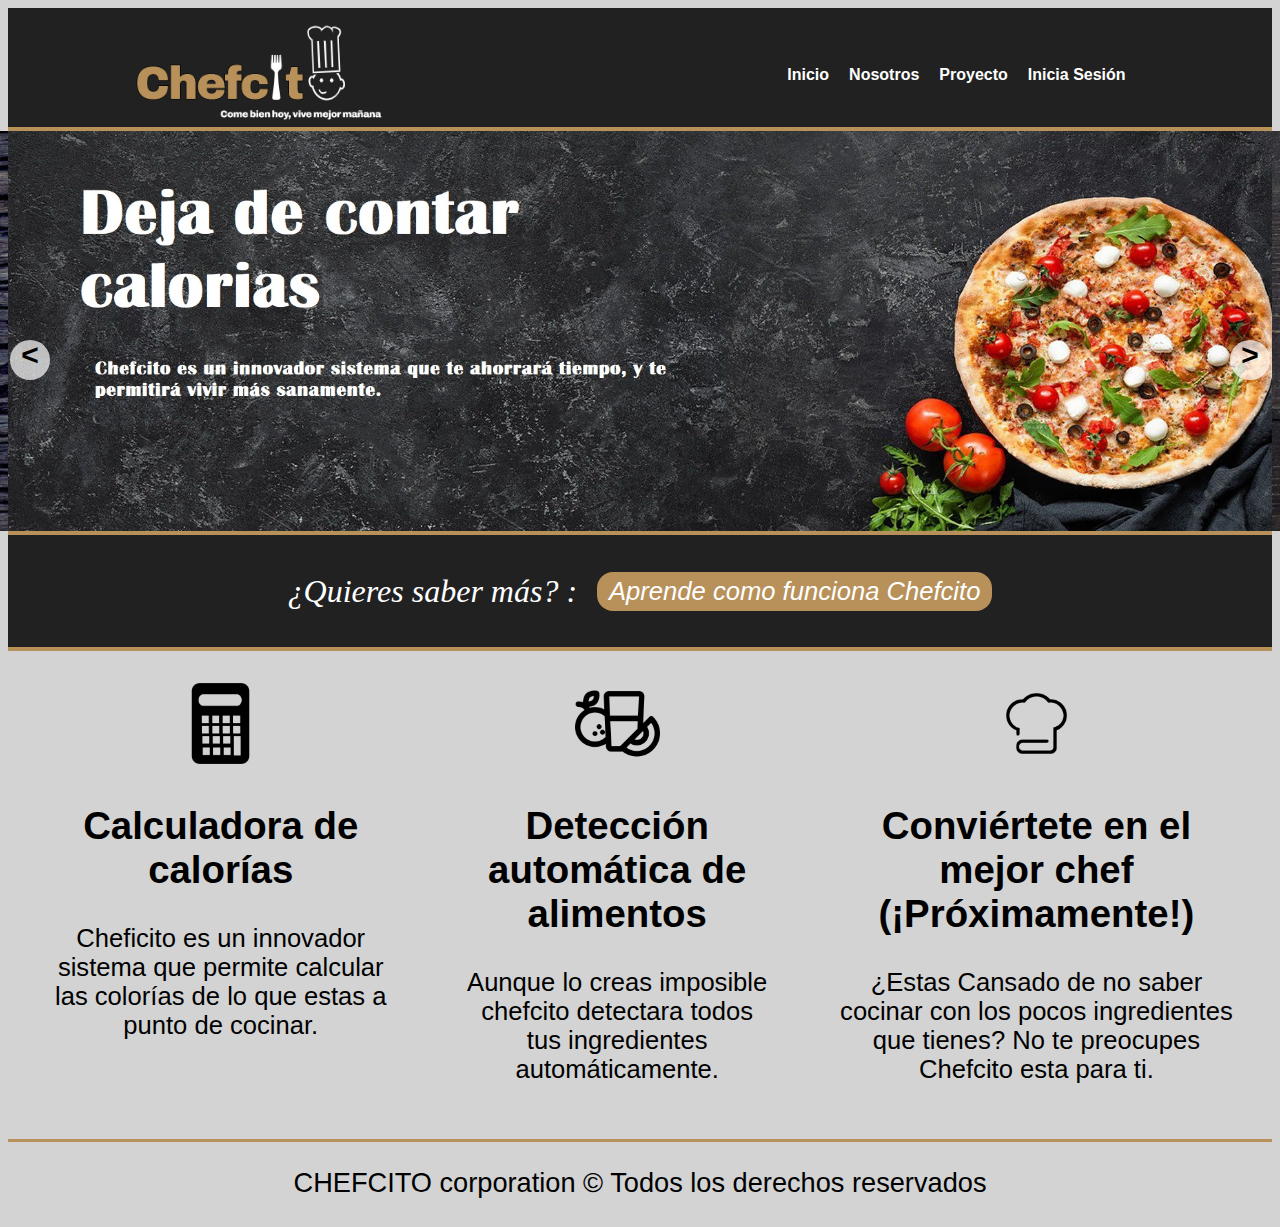
<file: index.html>
<!DOCTYPE html>
<html lang="es">
<head>
    <meta charset="UTF-8">
    <meta http-equiv="X-UA-Compatible" content="IE=edge">
    <meta name="viewport" content="width=device-width, initial-scale=1.0">
    <title>Chefcito</title>
    <link rel="stylesheet" href="css/estilos.css">
</head>
<body>
    <!-- Encabezado de la pagina-->



    <header>
        <nav class="contenedor-flex-1">

            <a href="index.html">
                <img src= "img/logo.png" alt="logo" width="250" height="100">
            </a>
            <ul><!--lista no ordenanda con los enlaces-->
                <li><a href="index.html">Inicio </a></li>
                <li><a href="nosotrosl.html">Nosotros</a></li>
                <li><a href="contacto.html">Proyecto</a></li>
                <li><a href="login.php">Inicia Sesión</a></li>
            </ul>
        </nav>


    </header>

    <!--slider-->
    <div class="container">
     <div class="slider" id="slider">
         <div class="slider__section"><img src="img/banner3.jpg" alt="" class="slider__img"></div>
         <div class="slider__section"><img src="img/slider2.jpg" alt="" class="slider__img"></div>
         <div class="slider__section"><img src="img/remplazo3.jpg" alt="" class="slider__img"></div>
     </div>


     <div class="slider__btn slider__btn--left" id="btn-left">&#60;</div>
     <div class="slider__btn slider__btn--right" id="btn-right">&#62;</div>
    </div>


    <!--Cuota-->
    <section class="cuota">
        <span>¿Quieres saber más? :</span>
        <a href="contacto.html">Aprende como funciona Chefcito</a>
    </section>
    <!--seccion de servicios-->
    <section class= "contenedor-flex-2">
        <div>
            <img src="img/calculadora.png" alt="calculadora" width="85" height="85">
            <h2> Calculadora de calorías</h2>
            <p>
                Cheficito es un innovador sistema que permite calcular 
                las colorías de lo que estas a punto de cocinar.
            </p>
        </div>

        <div>
            <img src="img/comida.png" alt="camida" width="85" height="85">
            <h2> Detección automática de alimentos</h2>
            <p>
                Aunque lo creas imposible chefcito detectara todos tus ingredientes automáticamente.
            </p>
        </div>

        <div>
            <img src="img/chef.png" alt="chef" width="85" height="85">
            <h2>Conviértete en el mejor chef (¡Próximamente!)</h2>
            <p>
                ¿Estas Cansado de no saber cocinar con los pocos ingredientes que tienes?
                 No te preocupes Chefcito esta para ti. 
            </p>
        </div>
        
    </section>

    <!--El pie de pagina -->
    <footer>
        <div> CHEFCITO corporation &copy; Todos los derechos reservados</div>
    </footer>
    <script >

const slider =document.querySelector("#slider");
let sliderSection = document.querySelectorAll(".slider__section");
let sliderSectionLast= sliderSection[sliderSection.length -1];
const btnLeft =document.querySelector("#btn-left");
const btnRight = document.querySelector("#btn-right");

slider.insertAdjacentElement('afterbegin',sliderSectionLast);

function Next(){
    let sliderSectionFirst = document.querySelectorAll(".slider__section")[0];
    slider.style.marginLeft="-200%";
    slider.style.transition="all 0.5s";
    setTimeout(function(){
        slider.style.transition ="none";
        slider.insertAdjacentElement('beforeend',sliderSectionFirst);
        slider.style.marginLeft="-100%";
    },500);

}

function prev() {
    let sliderSection =document.querySelectorAll(".slider__section");
    let sliderSectionLast=sliderSection[sliderSection.length-1];
    slider.style.marginLeft="0";
    slider.style.transition="all 0.5s";
    setTimeout(function(){
    slider.style.transition="none";
    slider.insertAdjacentElement('afterbegin',sliderSectionLast);
    slider.style.marginLeft="-100%";
},500);
}
btnRight.addEventListener('click',function(){
    Next();
});
btnLeft.addEventListener('click',function(){
prev();

});

setInterval(function(){
    Next();
},5000);


    </script>
</body>
</html>
</file>
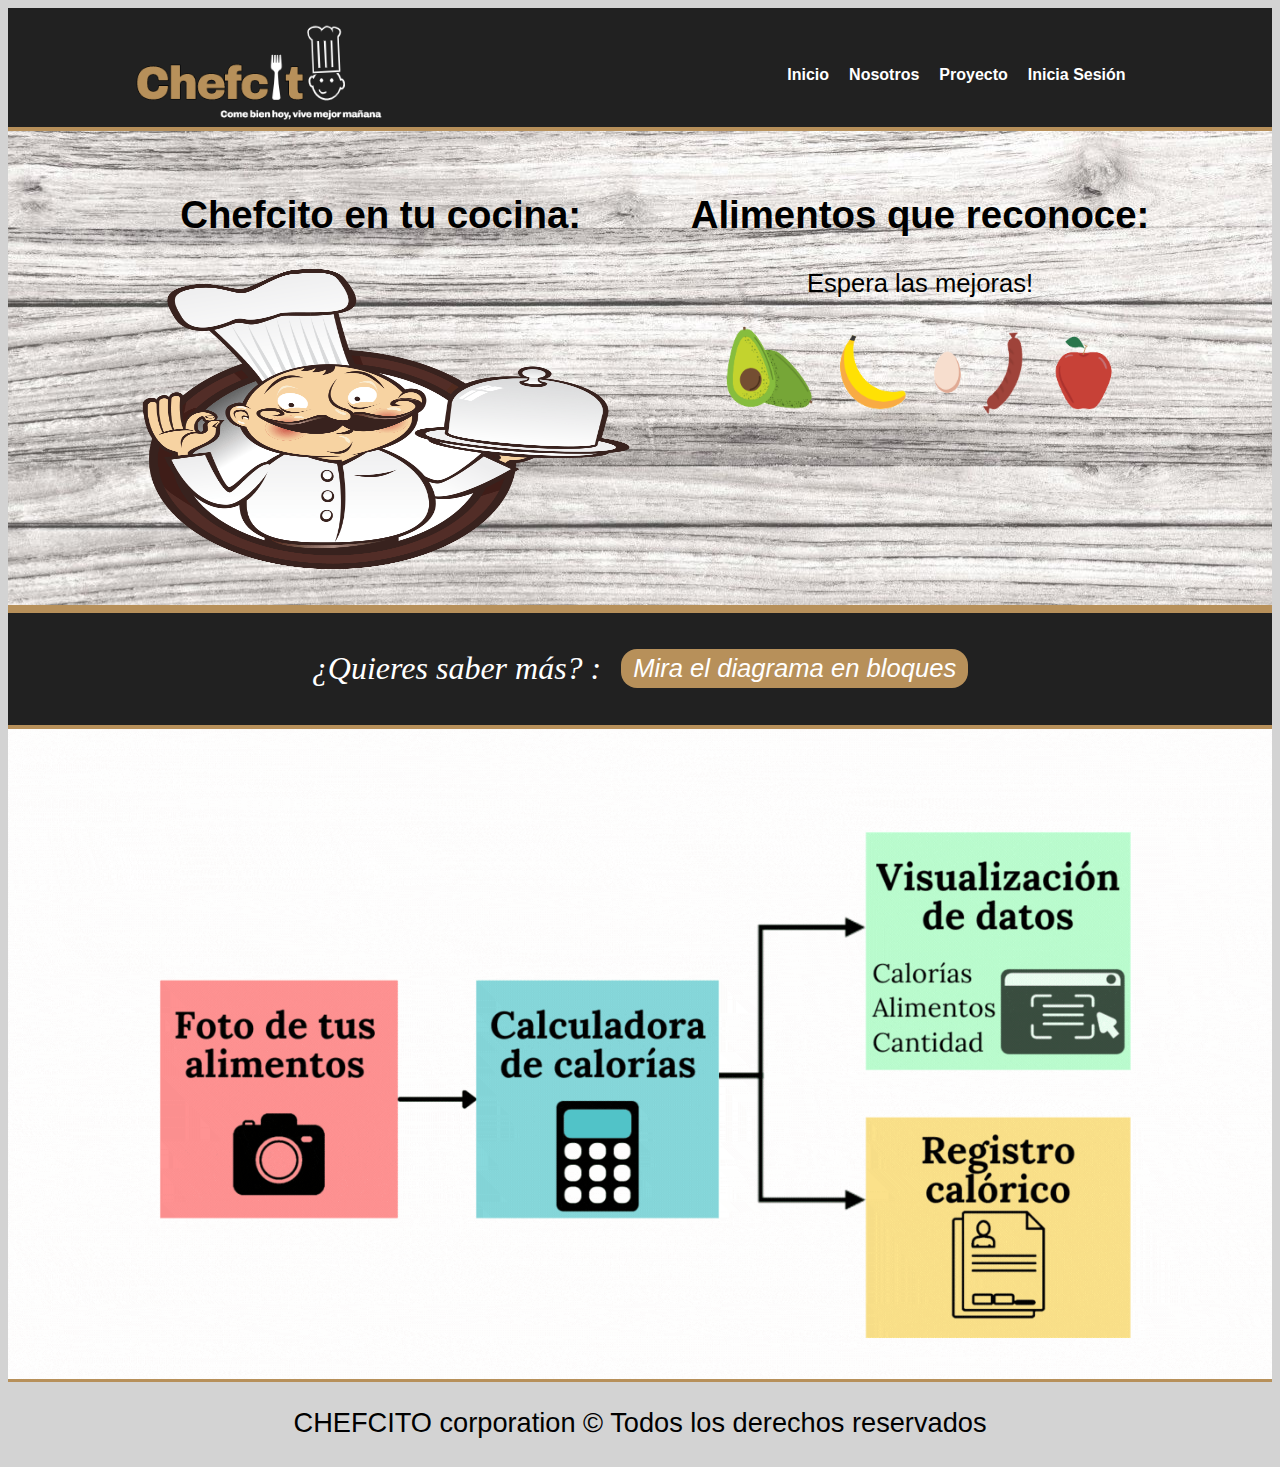
<file: contacto.html>
<!DOCTYPE html>
<html lang="es">
<head>
    <meta charset="UTF-8">
    <meta http-equiv="X-UA-Compatible" content="IE=edge">
    <meta name="viewport" content="width=device-width, initial-scale=1.0">
    <title>Proyecto</title>
    <link rel="stylesheet" href="css/estilos.css">
</head>
<body>
    <!-- Encabezado de la pagina-->
    <header>
        <nav class="contenedor-flex-1">

            <a href="index.html">
                <img src= "img/logo.png" alt="logo" width="250" height="100">
            </a>
            <ul><!--lista no ordenanda con los enlaces-->
                <li><a href="index.html">Inicio </a></li>
                <li><a href="nosotrosl.html">Nosotros</a></li>
                <li><a href="contacto.html">Proyecto</a></li>
                <li><a href="login.php">Inicia Sesión</a></li>

            </ul>
        </nav>
    </header>

        <section id="here" class= "contenedor-flex-6">
            <div>
                <h2> Chefcito en tu cocina:</h2>
                <img src="img/chefremplazo.png" alt="comida" width="500" height="300">  
            </div>
            <div>
                <h2> Alimentos que reconoce:</h2>
                <p>
                    Espera las mejoras!
                </p>
                <img src="img/food.png" alt="food" width="400" height="100">
                
            </div>
    
        </section>

         <!--Cuota-->
    <section class="cuota">
        <span>¿Quieres saber más? :</span>
        <a href="#bloques">Mira el diagrama en bloques</a>
    </section>


        
        <section class="banner6" id="bloques">
            <div class="banner_section6">
                <img class="banner_img6" src="img/diagrama_dummies.gif" alt="comida"> 
            </div>
        </section>
    
    
   
    <!--El pie de pagina -->
    <footer>
        <div> CHEFCITO corporation &copy; Todos los derechos reservados</div>
    </footer>
    
</body>
</html>
</file>
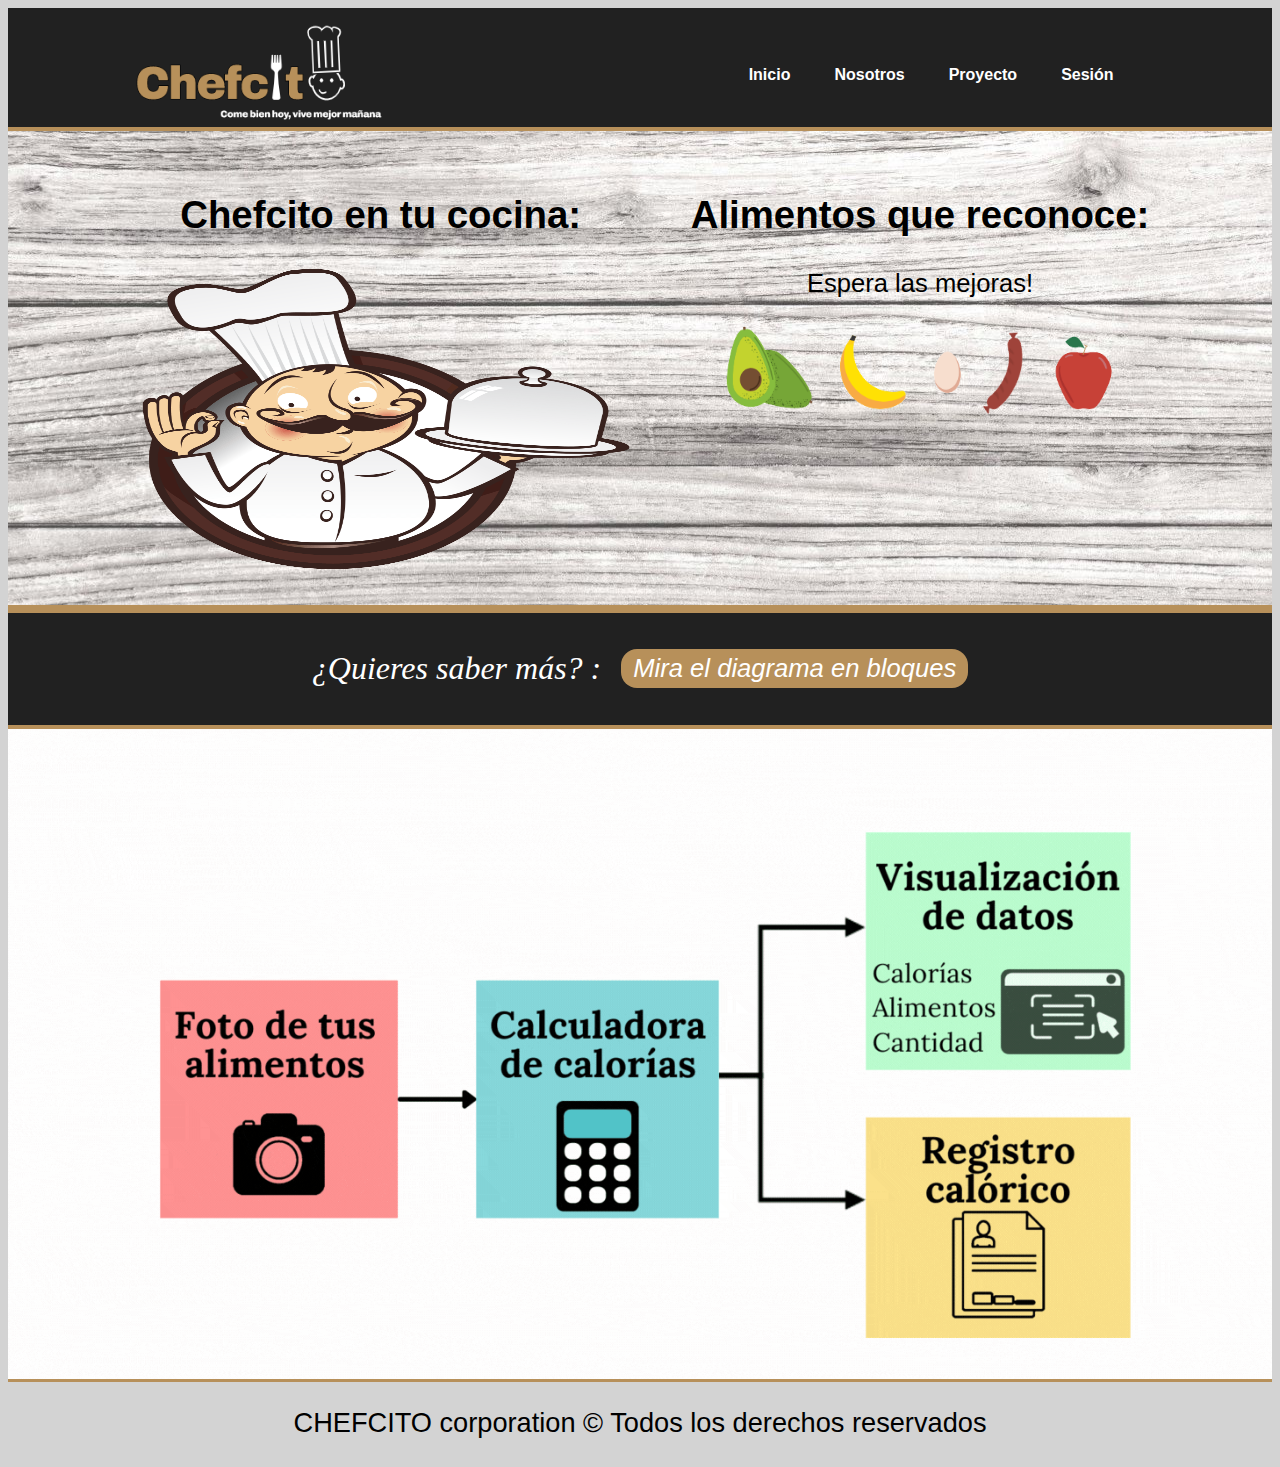
<file: contacto_2.html>
<!DOCTYPE html>
<html lang="es">
<head>
    <meta charset="UTF-8">
    <meta http-equiv="X-UA-Compatible" content="IE=edge">
    <meta name="viewport" content="width=device-width, initial-scale=1.0">
    <title>Proyecto</title>
    <link rel="stylesheet" href="css/estilos.css">
</head>
<body>
    <!-- Encabezado de la pagina-->
    
    <header>
        <nav class="contenedor-flex-1">

            <a href="index_2.html">
                <img src= "img/logo.png" alt="logo" width="250" height="100">
            </a>
            <ul class="nav"><!--lista no ordenanda con los enlaces-->
                <li><a href="index_2.html">Inicio </a></li>
                <li><a href="nosotrosl_2.html">Nosotros</a></li>
                <li><a href="contacto_2.html">Proyecto</a></li>
                <li><a href="login.php">Sesión</a>
                    <ul>
                        <li><a href="reset_password.php">Cambia Contraseña</a></li>
                        <li><a href="data.php">Datos usuario</a></li>
                        <li><a href="logout.php">Cerrar Sesión</a></li> 
                    </ul>
                </li>
            </ul>
        </nav>
    </header>

        <section id="here" class= "contenedor-flex-6">
            <div>
                <h2> Chefcito en tu cocina:</h2>
                <img src="img/chefremplazo.png" alt="comida" width="500" height="300">  
            </div>
            <div>
                <h2> Alimentos que reconoce:</h2>
                <p>
                    Espera las mejoras!
                </p>
                <img src="img/food.png" alt="food" width="400" height="100">
                
            </div>
    
        </section>

         <!--Cuota-->
    <section class="cuota">
        <span>¿Quieres saber más? :</span>
        <a href="#bloques">Mira el diagrama en bloques</a>
    </section>


        
        <section class="banner6" id="bloques">
            <div class="banner_section6">
                <img class="banner_img6" src="img/diagrama_dummies.gif" alt="comida"> 
            </div>
        </section>
    
    
   
    <!--El pie de pagina -->
    <footer>
        <div> CHEFCITO corporation &copy; Todos los derechos reservados</div>
    </footer>
    
</body>
</html>
</file>
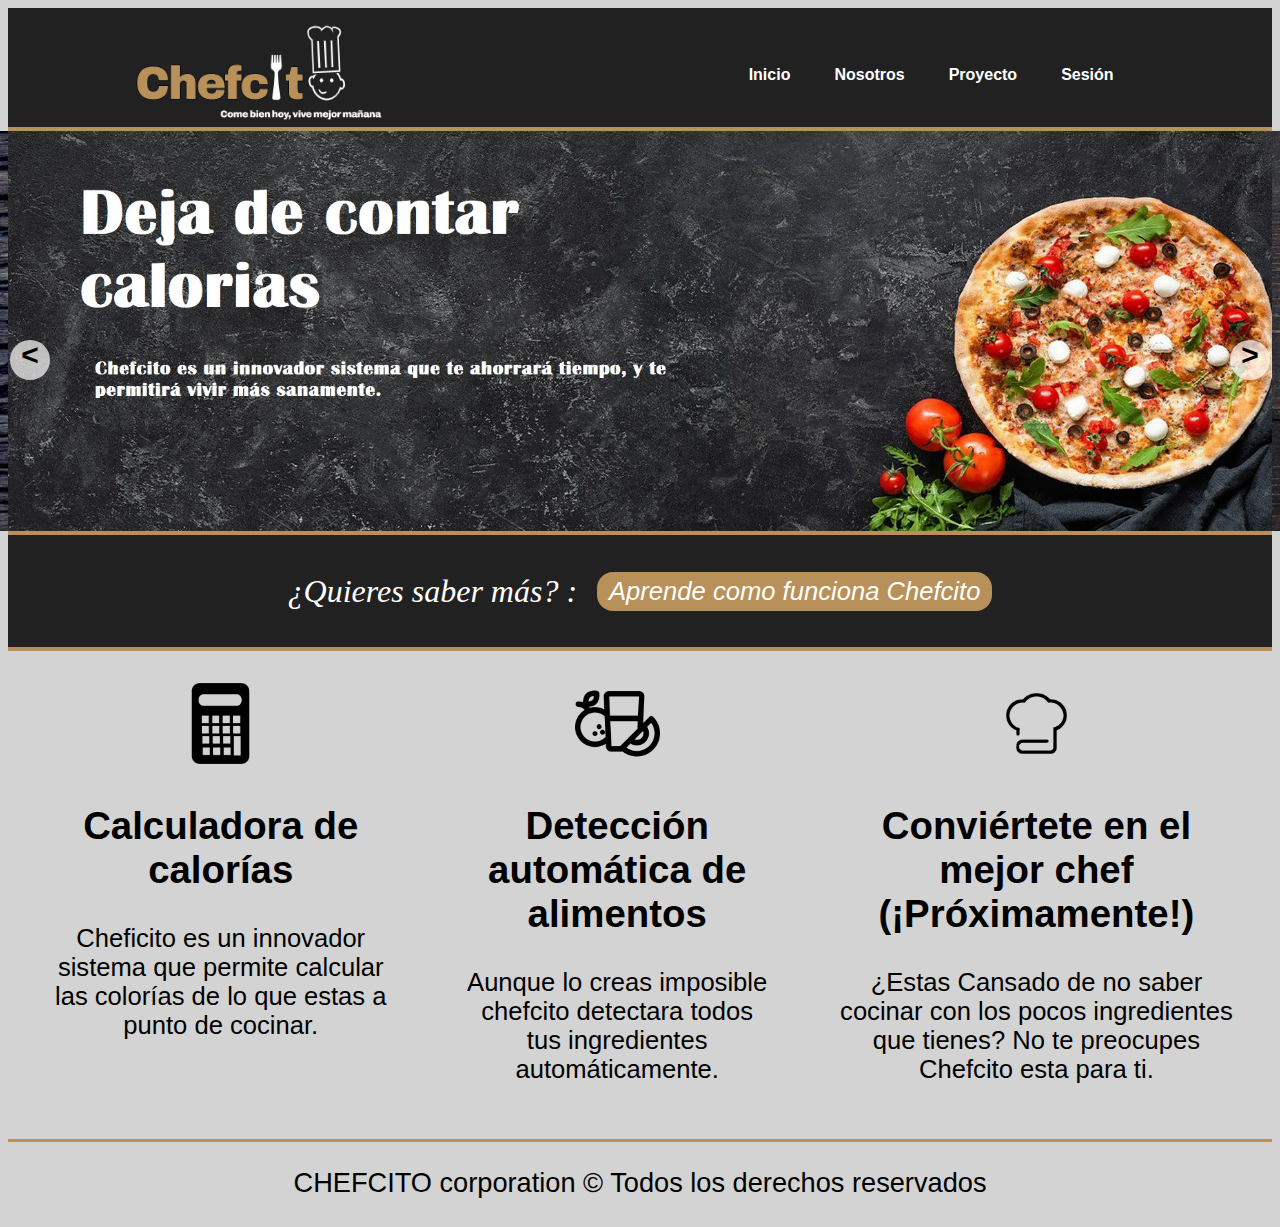
<file: index_2.html>
<!DOCTYPE html>
<html lang="es">
<head>
    <meta charset="UTF-8">
    <meta http-equiv="X-UA-Compatible" content="IE=edge">
    <meta name="viewport" content="width=device-width, initial-scale=1.0">
    <title>Chefcito</title>
    <link rel="stylesheet" href="css/estilos.css">
</head>
<body>
    <!-- Encabezado de la pagina-->



    <header>
        <nav class="contenedor-flex-1">

            <a href="index_2.html">
                <img src= "img/logo.png" alt="logo" width="250" height="100">
            </a>
            <ul class="nav"><!--lista no ordenanda con los enlaces-->
                <li><a href="index_2.html">Inicio </a></li>
                <li><a href="nosotrosl_2.html">Nosotros</a></li>
                <li><a href="contacto_2.html">Proyecto</a></li>
                <li><a href="login.php">Sesión</a>
                    <ul>
                        <li><a href="reset_password.php">Cambia Contraseña</a></li>
                        <li><a href="data.php">Datos usuario</a></li>
                        <li><a href="logout.php">Cerrar Sesión</a></li> 
                    </ul>
                </li>
            </ul>
        </nav>
    </header>

    <!--slider-->
    <div class="container">
     <div class="slider" id="slider">
         <div class="slider__section"><img src="img/banner3.jpg" alt="" class="slider__img"></div>
         <div class="slider__section"><img src="img/slider2.jpg" alt="" class="slider__img"></div>
         <div class="slider__section"><img src="img/remplazo3.jpg" alt="" class="slider__img"></div>
     </div>


     <div class="slider__btn slider__btn--left" id="btn-left">&#60;</div>
     <div class="slider__btn slider__btn--right" id="btn-right">&#62;</div>
    </div>


    <!--Cuota-->
    <section class="cuota">
        <span>¿Quieres saber más? :</span>
        <a href="contacto.html">Aprende como funciona Chefcito</a>
    </section>
    <!--seccion de servicios-->
    <section class= "contenedor-flex-2">
        <div>
            <img src="img/calculadora.png" alt="calculadora" width="85" height="85">
            <h2> Calculadora de calorías</h2>
            <p>
                Cheficito es un innovador sistema que permite calcular 
                las colorías de lo que estas a punto de cocinar.
            </p>
        </div>

        <div>
            <img src="img/comida.png" alt="camida" width="85" height="85">
            <h2> Detección automática de alimentos</h2>
            <p>
                Aunque lo creas imposible chefcito detectara todos tus ingredientes automáticamente.
            </p>
        </div>

        <div>
            <img src="img/chef.png" alt="chef" width="85" height="85">
            <h2>Conviértete en el mejor chef (¡Próximamente!)</h2>
            <p>
                ¿Estas Cansado de no saber cocinar con los pocos ingredientes que tienes?
                 No te preocupes Chefcito esta para ti. 
            </p>
        </div>
        
    </section>

    <!--El pie de pagina -->
    <footer>
        <div> CHEFCITO corporation &copy; Todos los derechos reservados</div>
    </footer>
    <script >

const slider =document.querySelector("#slider");
let sliderSection = document.querySelectorAll(".slider__section");
let sliderSectionLast= sliderSection[sliderSection.length -1];
const btnLeft =document.querySelector("#btn-left");
const btnRight = document.querySelector("#btn-right");

slider.insertAdjacentElement('afterbegin',sliderSectionLast);

function Next(){
    let sliderSectionFirst = document.querySelectorAll(".slider__section")[0];
    slider.style.marginLeft="-200%";
    slider.style.transition="all 0.5s";
    setTimeout(function(){
        slider.style.transition ="none";
        slider.insertAdjacentElement('beforeend',sliderSectionFirst);
        slider.style.marginLeft="-100%";
    },500);

}

function prev() {
    let sliderSection =document.querySelectorAll(".slider__section");
    let sliderSectionLast=sliderSection[sliderSection.length-1];
    slider.style.marginLeft="0";
    slider.style.transition="all 0.5s";
    setTimeout(function(){
    slider.style.transition="none";
    slider.insertAdjacentElement('afterbegin',sliderSectionLast);
    slider.style.marginLeft="-100%";
},500);
}
btnRight.addEventListener('click',function(){
    Next();
});
btnLeft.addEventListener('click',function(){
prev();

});

setInterval(function(){
    Next();
},5000);


    </script>
</body>
</html>
</file>
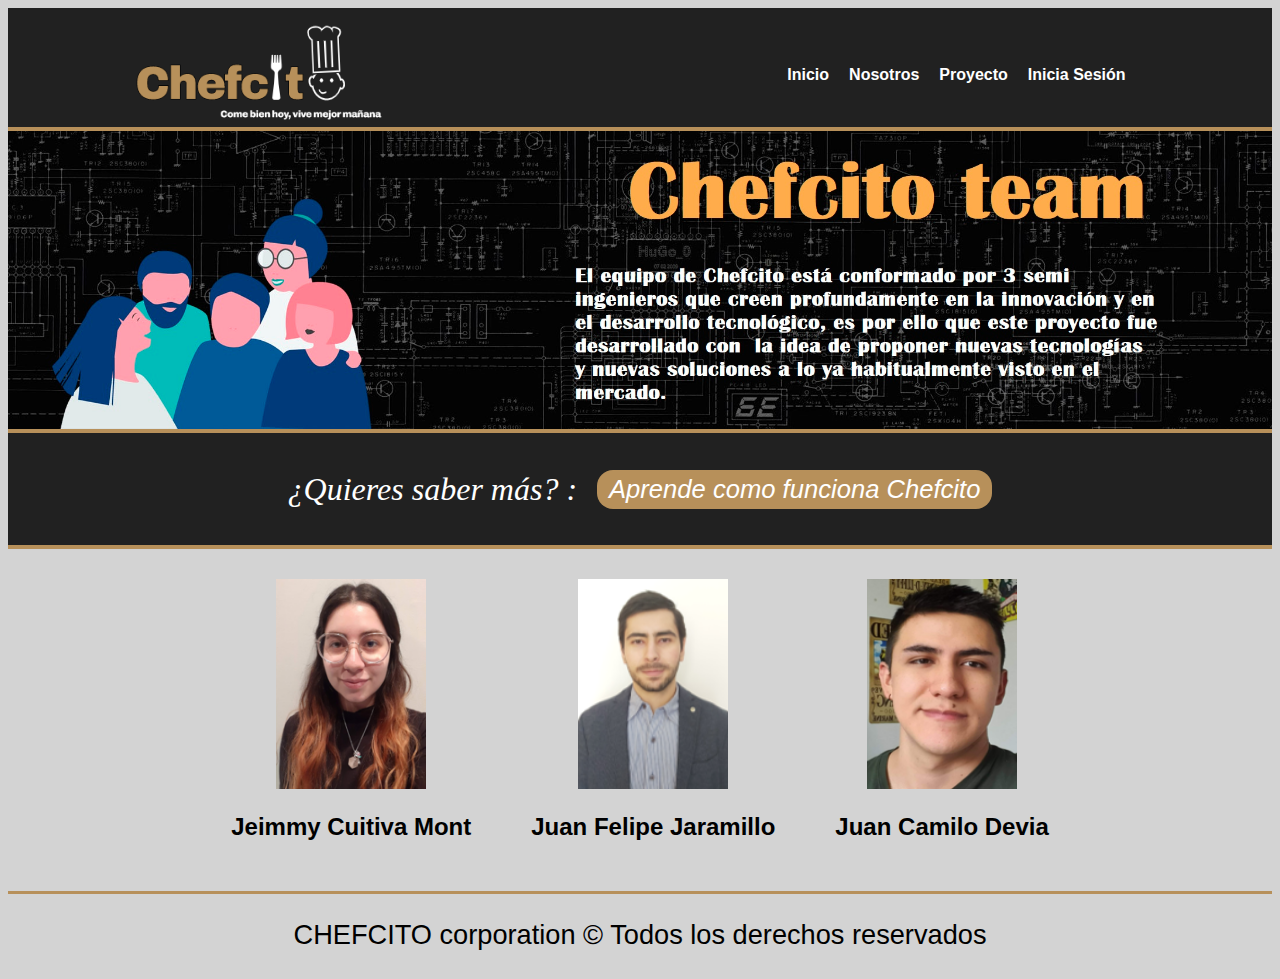
<file: nosotrosl.html>
<!DOCTYPE html>
<html lang="es">
<head>
    <meta charset="UTF-8">
    <meta http-equiv="X-UA-Compatible" content="IE=edge">
    <meta name="viewport" content="width=device-width, initial-scale=1.0">
    <title>Nosotros</title>
    <link rel="stylesheet" href="css/estilos.css">
</head>
<body>
    <!-- Encabezado de la pagina-->
    <header>
        <nav class="contenedor-flex-1">

            <a href="index.html">
                <img src= "img/logo.png" alt="logo" width="250" height="100">
            </a>
            <ul><!--lista no ordenanda con los enlaces-->
                <li><a href="index.html">Inicio </a></li>
                <li><a href="nosotrosl.html">Nosotros</a></li>
                <li><a href="contacto.html">Proyecto</a></li>
                <li><a href="login.php">Inicia Sesión</a></li>
            </ul>
        </nav>

    </header>
          <!--banner-->
    <section class="banner">
        <div class="banner_section">
            <img class="banner_img" src="img/banner4.jpg">
        </div>
    
    </section>

        <!--mas informacion-->
    <section class="cuota">
        <span>¿Quieres saber más? :</span>
        <a href="contacto.html">Aprende como funciona Chefcito</a>
    </section>

 

     <section class= "contenedor-flex-3">
        <div>
            <img src="img/jei.png" alt="Jeimmy" width="150" height="210">
            <h2> Jeimmy Cuitiva Mont</h2>
        </div>

        <div>
            <img src="img/pipo.png" alt="Felipe" width="150" height="210">
            <h2> Juan Felipe Jaramillo</h2>
        </div>

        <div>
            <img src="img/JuanCamilo.png" alt="Juan" width="150" height="210">
            <h2>Juan Camilo Devia </h2>
        </div>
    </section>




   
    <!--El pie de pagina -->
    <footer>
        <div> CHEFCITO corporation &copy; Todos los derechos reservados</div>
    </footer>
    
</body>
</html>
</file>
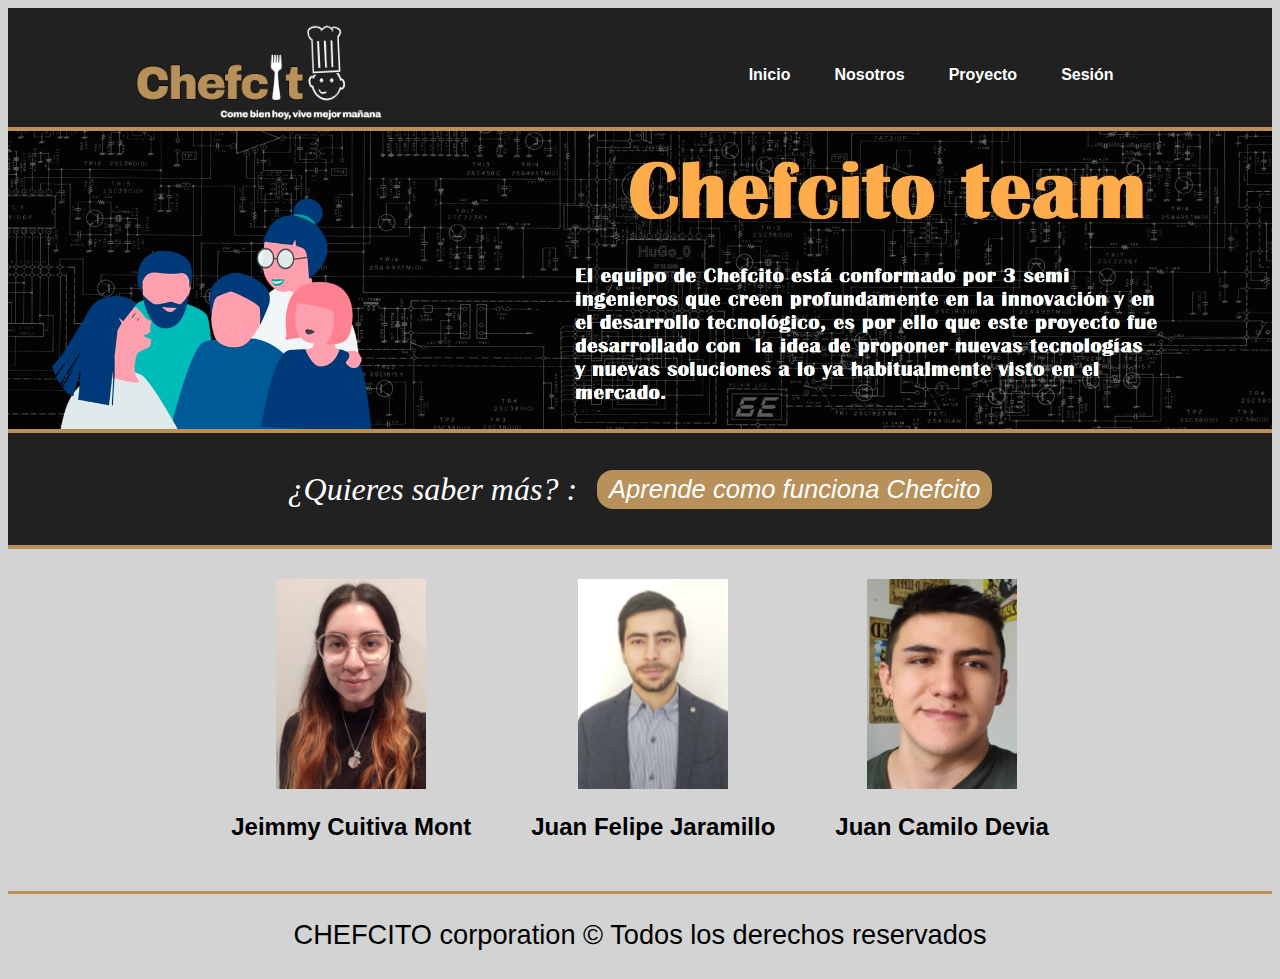
<file: nosotrosl_2.html>
<!DOCTYPE html>
<html lang="es">
<head>
    <meta charset="UTF-8">
    <meta http-equiv="X-UA-Compatible" content="IE=edge">
    <meta name="viewport" content="width=device-width, initial-scale=1.0">
    <title>Nosotros</title>
    <link rel="stylesheet" href="css/estilos.css">
</head>
<body>
    <!-- Encabezado de la pagina-->
   
    <header>
        <nav class="contenedor-flex-1">

            <a href="index_2.html">
                <img src= "img/logo.png" alt="logo" width="250" height="100">
            </a>
            <ul class="nav"><!--lista no ordenanda con los enlaces-->
                <li><a href="index_2.html">Inicio </a></li>
                <li><a href="nosotrosl_2.html">Nosotros</a></li>
                <li><a href="contacto_2.html">Proyecto</a></li>
                <li><a href="login.php">Sesión</a>
                    <ul>
                        <li><a href="reset_password.php">Cambia Contraseña</a></li>
                        <li><a href="data.php">Datos usuario</a></li>
                        <li><a href="logout.php">Cerrar Sesión</a></li> 
                    </ul>
                </li>
            </ul>
        </nav>
    </header>
          <!--banner-->
    <section class="banner">
        <div class="banner_section">
            <img class="banner_img" src="img/banner4.jpg">
        </div>
    
    </section>

        <!--mas informacion-->
    <section class="cuota">
        <span>¿Quieres saber más? :</span>
        <a href="contacto.html">Aprende como funciona Chefcito</a>
    </section>

 

     <section class= "contenedor-flex-3">
        <div>
            <img src="img/jei.png" alt="Jeimmy" width="150" height="210">
            <h2> Jeimmy Cuitiva Mont</h2>
        </div>

        <div>
            <img src="img/pipo.png" alt="Felipe" width="150" height="210">
            <h2> Juan Felipe Jaramillo</h2>
        </div>

        <div>
            <img src="img/JuanCamilo.png" alt="Juan" width="150" height="210">
            <h2>Juan Camilo Devia </h2>
        </div>
    </section>




   
    <!--El pie de pagina -->
    <footer>
        <div> CHEFCITO corporation &copy; Todos los derechos reservados</div>
    </footer>
    
</body>
</html>
</file>
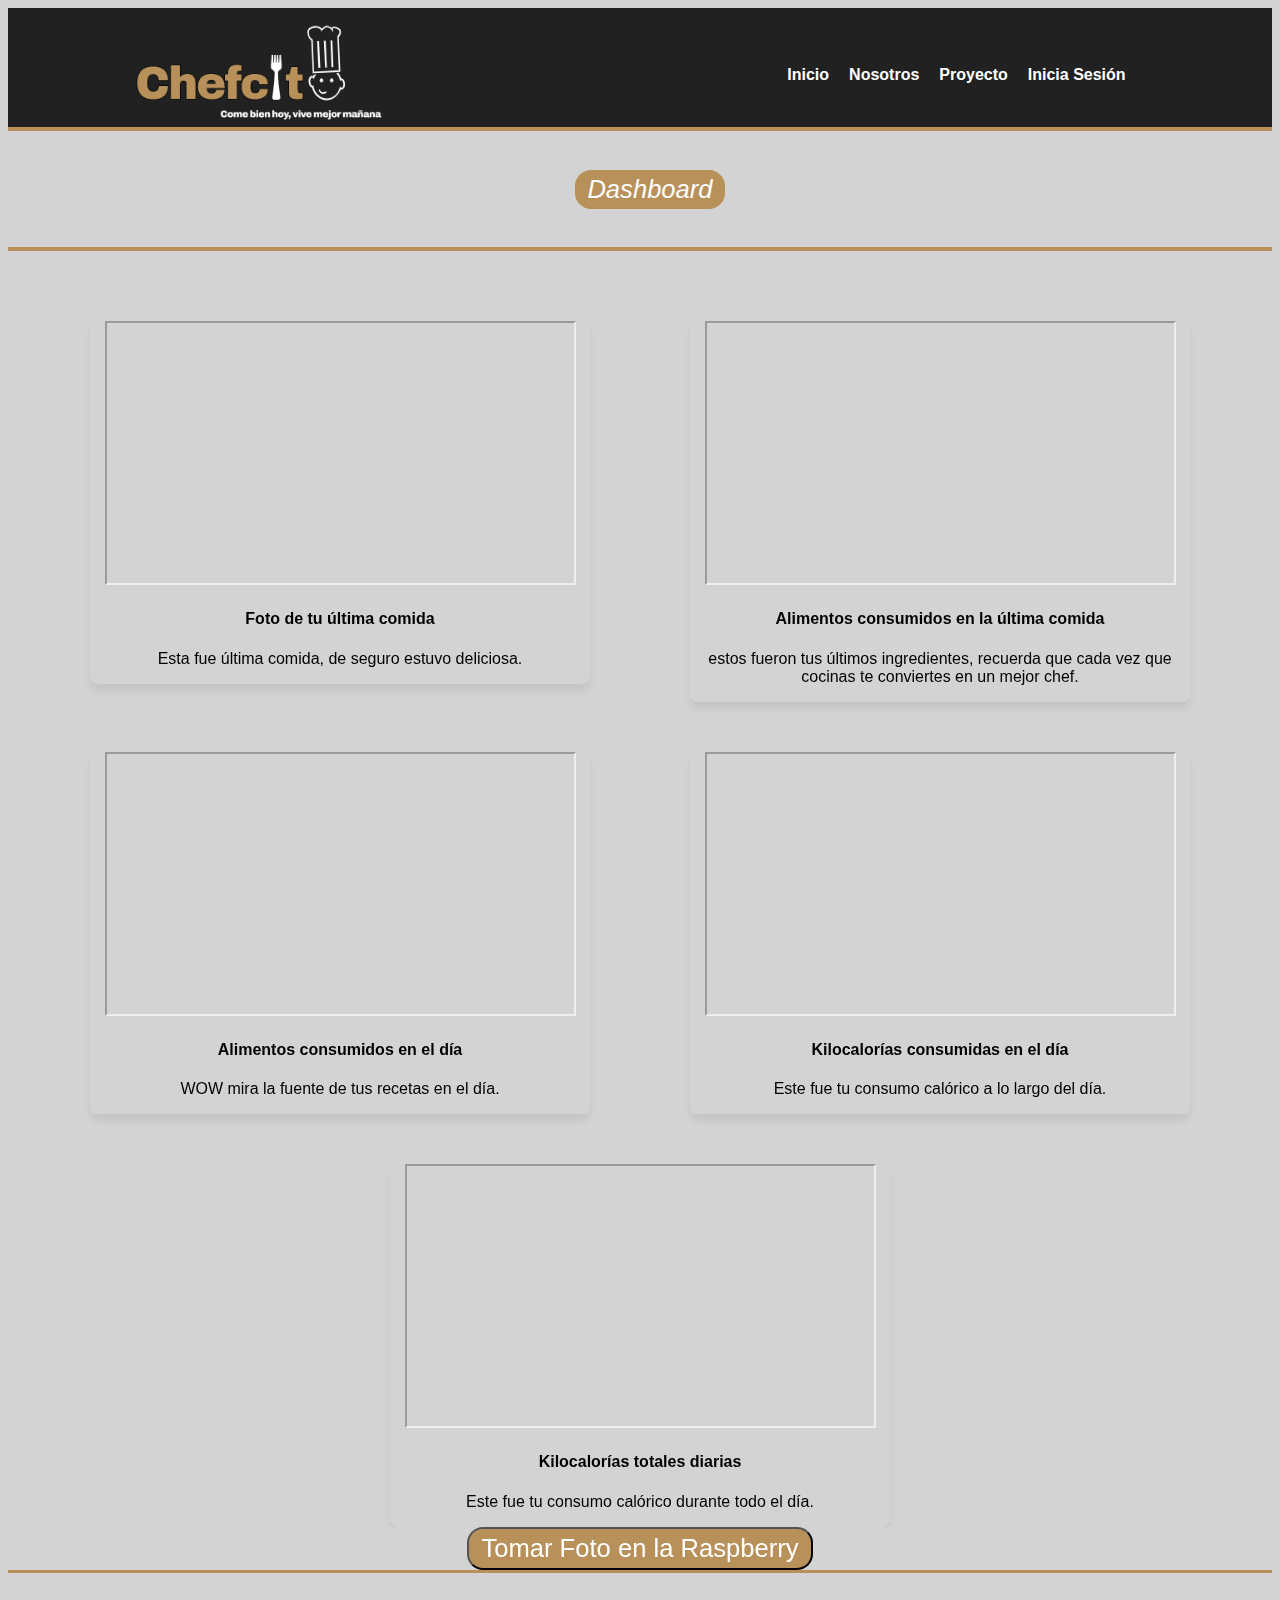
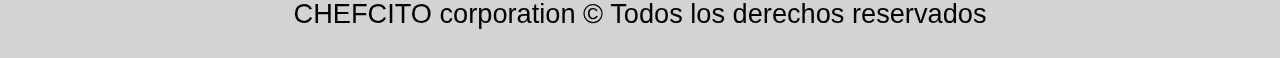
<file: prueba.html>
<!DOCTYPE html>
<html lang="es">
<head>
    <meta charset="UTF-8">
    <meta http-equiv="X-UA-Compatible" content="IE=edge">
    <meta name="viewport" content="width=device-width, initial-scale=1.0">
    <title>Chefcito</title>
    <link rel="stylesheet" href="css/estilos.css">
</head>
<body>
    <!-- Encabezado de la pagina-->



    <header>
        <nav class="contenedor-flex-1">

            <a href="index.html">
                <img src= "img/logo.png" alt="logo" width="250" height="100">
            </a>
            <ul><!--lista no ordenanda con los enlaces-->
                <li><a href="index.html">Inicio </a></li>
                <li><a href="nosotrosl.html">Nosotros</a></li>
                <li><a href="contacto.html">Proyecto</a></li>
                <li><a href="login.php">Inicia Sesión</a></li>
            </ul>
        </nav>

    </header>

  
     <!--Cuota-->
     <section class="cuota2">
        <span></span>
        <a>Dashboard</a>
    </section>

    <section>
            <div class="container-dash"> 
                <div class="card">
                    <iframe class="iframee"  src="https://thingspeak.com/apps/matlab_visualizations/402723"></iframe>
                    <h4>Foto de tu última comida</h4>
                    <p>Esta fue última comida, de seguro estuvo deliciosa. </p>
                </div>

                <div class="card">
                    <iframe  class="iframee" src="https://thingspeak.com/apps/matlab_visualizations/402669"></iframe>
                    <h4>Alimentos consumidos en la última comida</h4>
                    <p>estos fueron tus últimos ingredientes, recuerda que cada vez que cocinas te conviertes en un mejor chef.</p>
                </div>

                <div class="card">
                    <iframe class="iframee" src="https://thingspeak.com/apps/matlab_visualizations/402717"></iframe>
                    <h4>Alimentos consumidos en el día</h4>
                    <p>WOW mira la fuente de tus recetas en el día.</p>
                </div>

                <div class="card">
                    <iframe class="iframee" src="https://thingspeak.com/apps/matlab_visualizations/402665"></iframe>
                    <h4>Kilocalorías consumidas en el día</h4>
                    <p>Este fue tu consumo calórico a lo largo del día.</p>
                </div>

                <div class="card">
                    <iframe class="iframee" src="https://thingspeak.com/apps/matlab_visualizations/402728"></iframe>
                    <h4>Kilocalorías totales diarias</h4>
                    <p>Este fue tu consumo calórico durante todo el día.</p>
                </div>

            </div>
    </section>


    <form action="http://api.thingspeak.com/update?key=CELL2W7CXZIZ6DV9&field1=1" method="post">
        <div align = "center">
            <button class="enviar" type="submit" formtarget="_blank">Tomar Foto en la Raspberry</button>
        </div>   
    </form>


    <!--El pie de pagina -->
    <footer>
        <div> CHEFCITO corporation &copy; Todos los derechos reservados</div>
    </footer>

</body>
</html>
</file>
<file: css/estilos.css>
* {
    box-sizing: border-box;
 }
header{
    background-color: #212121;
    min-height: 80px;
    padding-top: 15px;
    overflow:hidden;
    border-bottom: #B7905A 4px solid;
}
.contenedor-flex-1{
    display:flex;
    justify-content:space-between;
    align-items:center;
    width:80%;
    margin: auto;

}
.contenedor-flex-1 ul{
    display:flex;
    justify-content: flex-end;
    align-items: center;

}
.contenedor-flex-1 li{
    list-style-type: none;
    padding-right: 20px;
}

.contenedor-flex-1 li a{
    text-decoration: none;
    color:white;
    font-family: Arial, Helvetica, sans-serif;
    font-size: 1.em;
    font-weight: bold;
}

#banner{
    min-height: 500px;
    text-align: left;
    font-family: Arial, Helvetica, sans-serif;
    background-image: url('../img/banner.jpg');
    
}
#banner img{
    margin:auto;
    object-fit:cover;
}
#banner h1{
    font-size: 4.0em;
    color: white;
    font-weight: normal;
    margin-top: 0%;
    margin-bottom: 10px;
    padding: 80px;
    transform: scale(1,1.1);
}

.ancho-contenido-banner{

    width: 90%;
    margin: auto;
    overflow: hidden;


}

.ancho-contenido-banner p{
    color:white;
    font-size: 1.3em;

}

.cuota{
    background-color: #212121;
    height:120px;
    padding: 10px;
    color:white;
    font-style:italic;
    font-family: palatino,georgia,serif;
    display:flex;
    align-items:center;
    justify-content:wrap;
    align-items:center; 
    justify-content: center;
    flex-wrap:wrap;
    border-bottom: #B7905A 4px solid;
    border-top: #B7905A 4px solid;
    }

.cuota span{
    font-size:2.0em;
    padding-right: 20px;

}
.cuota a{
    text-decoration: none;
    font-family: Helvetica,Arial, sans-serif;
    color:white;
    font-size:1.6em;
    background-color: #B7905A;
    border-radius:16px;
    padding: 5px 12px 5px 12px;

}





.cuota2{
    height:120px;
    padding: 10px;
    color:white;
    font-style:italic;
    font-family: palatino,georgia,serif;
    display:flex;
    align-items:center;
    justify-content:wrap;
    align-items:center; 
    justify-content: center;
    flex-wrap:wrap;
    border-bottom: #B7905A 4px solid;
    }

.cuota2 span{
    font-size:2.0em;
    padding-right: 20px;

}
.cuota2 a{
    text-decoration: none;
    font-family: Helvetica,Arial, sans-serif;
    color:white;
    font-size:1.6em;
    background-color: #B7905A;
    border-radius:16px;
    padding: 5px 12px 5px 12px;

}




.contenedor-flex-2{
    display:flex;
    justify-content:center;
}

.contenedor-flex-2 div{
    text-align: center;
    font-size:1.6em;
    font-family:Helvetica,Arial;sans-serif;
    padding:20px;
    margin:10px;
}


.contenedor-flex-6{
    display:flex;
    justify-content:center;
    background-image: url('../img/maderagris.jpg');
    border-bottom: #B7905A 4px solid;
}

.contenedor-flex-6 div{
    text-align: center;
    font-size:1.6em;
    font-family:Helvetica,Arial;sans-serif;
    padding:20px;
    margin:10px;
}

footer{
    text-align:center;
    font-size:1.7em;
    border-top: #B7905A 3px solid;
    min-height:80px;
    padding-top: 25px;
}

.contenedor-flex-3{
    display:flex;
    justify-content:center;
}

.contenedor-flex-3 div{
    text-align: center;
    font-size:1em;
    font-family:Helvetica,Arial;sans-serif;
    padding:20px;
    margin:10px;
}


.banner2 {
    
    display: flex;
    height:400px;
    width: 100%;
    margin:auto;
    overflow: hidden;   
}
.banner_section{
  width: 100%;  
}

.banner_img{
    display:block;
    width: 100%;
    height:100%;
    object-fit: cover;
}






.banner6 {
    
    display: flex;
    height:650px;
    width: 100%;
    margin:auto;
    overflow: hidden;   
}
.banner_section6{
  width: 100%;  
}

.banner_img6{
    display:block;
    width: 100%;
    height:100%;
    object-fit: cover;
}





#banner2 h1{
    font-size: 4.0em;
    color: #B7905A;
    font-weight: normal;
    margin-top: 0%;
    margin-bottom: 10px;
    padding: 80px;
    object-fit:cover;
    transform: scale(1,1.1);
    }


#banner2 p{
    font-size: 1.6em;
    text-align:right;
    color: white;
    padding-left:800px;
    padding-right:90px;
    font-weight: normal;
    transform: scale(1,1.1);
    }
    
.banner3{
    min-height: 750px;
    text-align: left;
    font-family: Arial, Helvetica, sans-serif;
    background-image: url('../img/diagrama_dummies.gif');        
}

.banner3 h1{
    font-size: 3.5em;
    color: #000000;
    font-weight: normal;
    margin-top: 0%;
    margin-bottom: 10px;
    padding: 50px;
    transform: scale(1,1.1);
    }
    
.wrap{
    width: 90%;
    max-width: 1000px;
    margin: auto;
}

.nav > li {
    float:left;
}

.nav li a {
    background-color:#212121;
    color:#fff;
    text-decoration:none;
    padding:10px 12px;
    display:block;
}

.nav li a:hover {
    background-color:#000;
}

.nav li ul {
    display:none;
    position:absolute;
    min-width:140px;
}

.nav li:hover > ul {
    display:block;
}

.nav li ul li {
    position:relative;
}

.nav li ul li ul {
    right:-140px;
    top:0px;
}


.form-group{
    display:flex;
    justify-content:center;
    align-items:center;
    width:20%;
    margin: auto;
    padding-bottom:8px;
}
.form-group label{
    text-decoration: none;
    font-family: Helvetica,Arial, sans-serif;
    color:white;
    font-size:1.6em;
    background-color: #B7905A;
    border-radius:16px;
    padding: 5px 12px 5px 12px;
    margin:auto;
 
}



.wrapper{
    display:center;
    justify-content: center;
    align-items: center;
 }
  
 body{
     background-color: lightgray;
     font-family:sans-serif;
     min-height: 100vh;
     overflow-x: hidden;
    
 }

.container-slider {
    width: 90%;
    max-width: 900px;
    margin:auto;
    overflow:hidden;
    box-shadow:0 0 0 0 10px #ffff,
               0 15px 50px;
    position: relative;
}
.slider{
    display: flex;
    height:400px;
    width: 300%;
    margin-left:-100%;
    overflow: hidden;

}

.slider__section{
    width: 100%;
    
}

.slider__img{
    display:block;
    width: 100%;
    height:100%;
    object-fit: cover;
   
}

.slider__btn{
    position:absolute;
    width: 40px;
    height: 40px;
    background-color: rgba(255,255,255,0.7);
    top:40%;
    transform: translateY(-50%);
    font-size:30px;
    font-weight: bold;
    font-family: monospace;
    text-align: center;
    border-radius: 50%;
    cursor:pointer;
}

.slider__btn--left{
    left: 10px;

}

.slider__btn--right{
    right: 10px;
}

.slider__btn:hover{
    background-color:#B7905A ;
}
 
.container-dash{
    width:100%;
    max-width: 1200px;
    height:auto;
    display: flex;
    flex-wrap: wrap;
    justify-content: center;
    margin:auto;
    object-fit: cover;
    overflow: hidden;
    padding-top:20px;

}

.container-dash .card{
  justify-content: center;
  width: 500px;
  height: auto;
  margin-top: 50px;
  margin-bottom: auto;
  margin-left: auto;
  margin-right: auto;
  text-align: center;
  border-radius: 8px;
  box-shadow: 0 7px 7px #2121;


}

.container-dash .card:hover{
    transform:translateY(-15px);
    box-shadow: 0 12px 16px #B7905A;
    object-fit: cover;
}
.iframee{
   width:471px;
   height:264px;

}
.titulo{
    text-align: center;
    margin:auto;
    font-size: 50px;
    text-shadow: 2px 4px #B7905A;
}
.enviar{

    text-decoration: none;
    font-family: Helvetica,Arial, sans-serif;
    color:white;
    font-size:1.6em;
    background-color: #B7905A;
    border-radius:16px;
    padding: 5px 12px 5px 12px;
    margin:auto;
}
</file>
